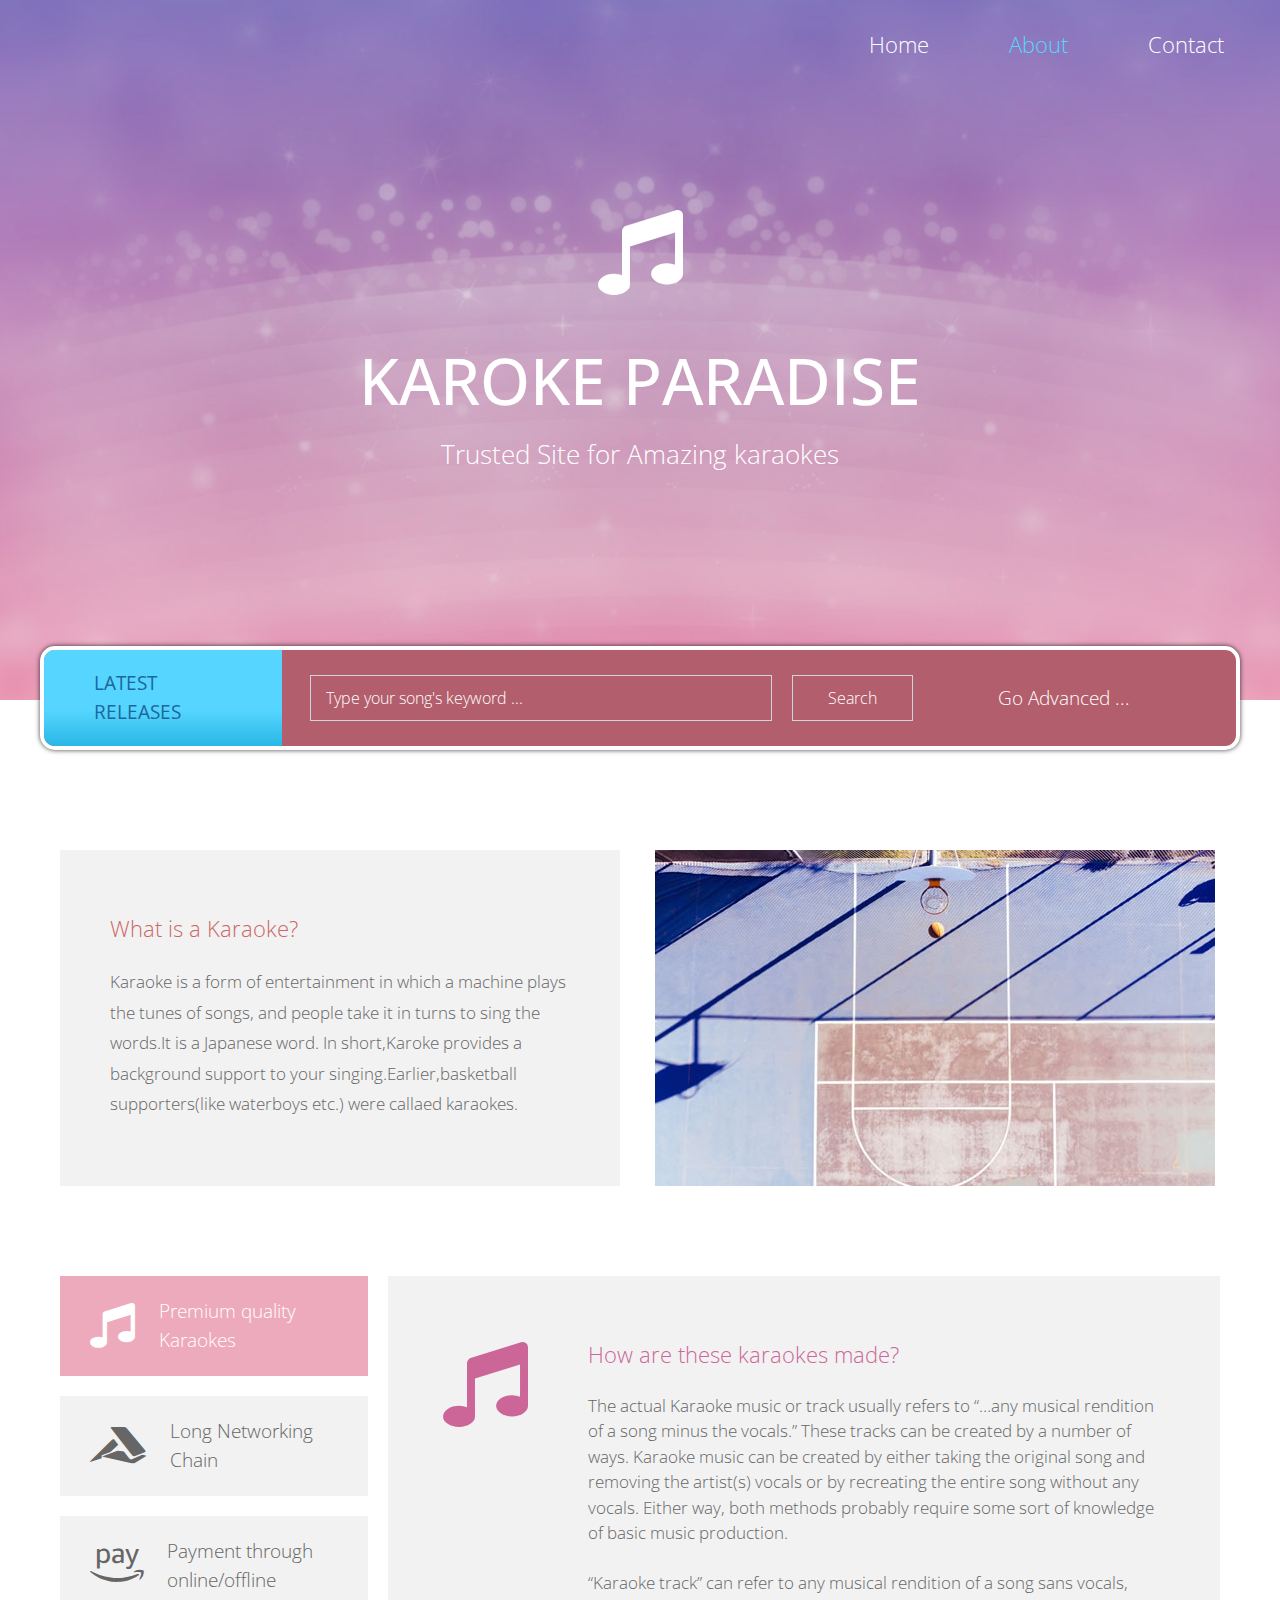
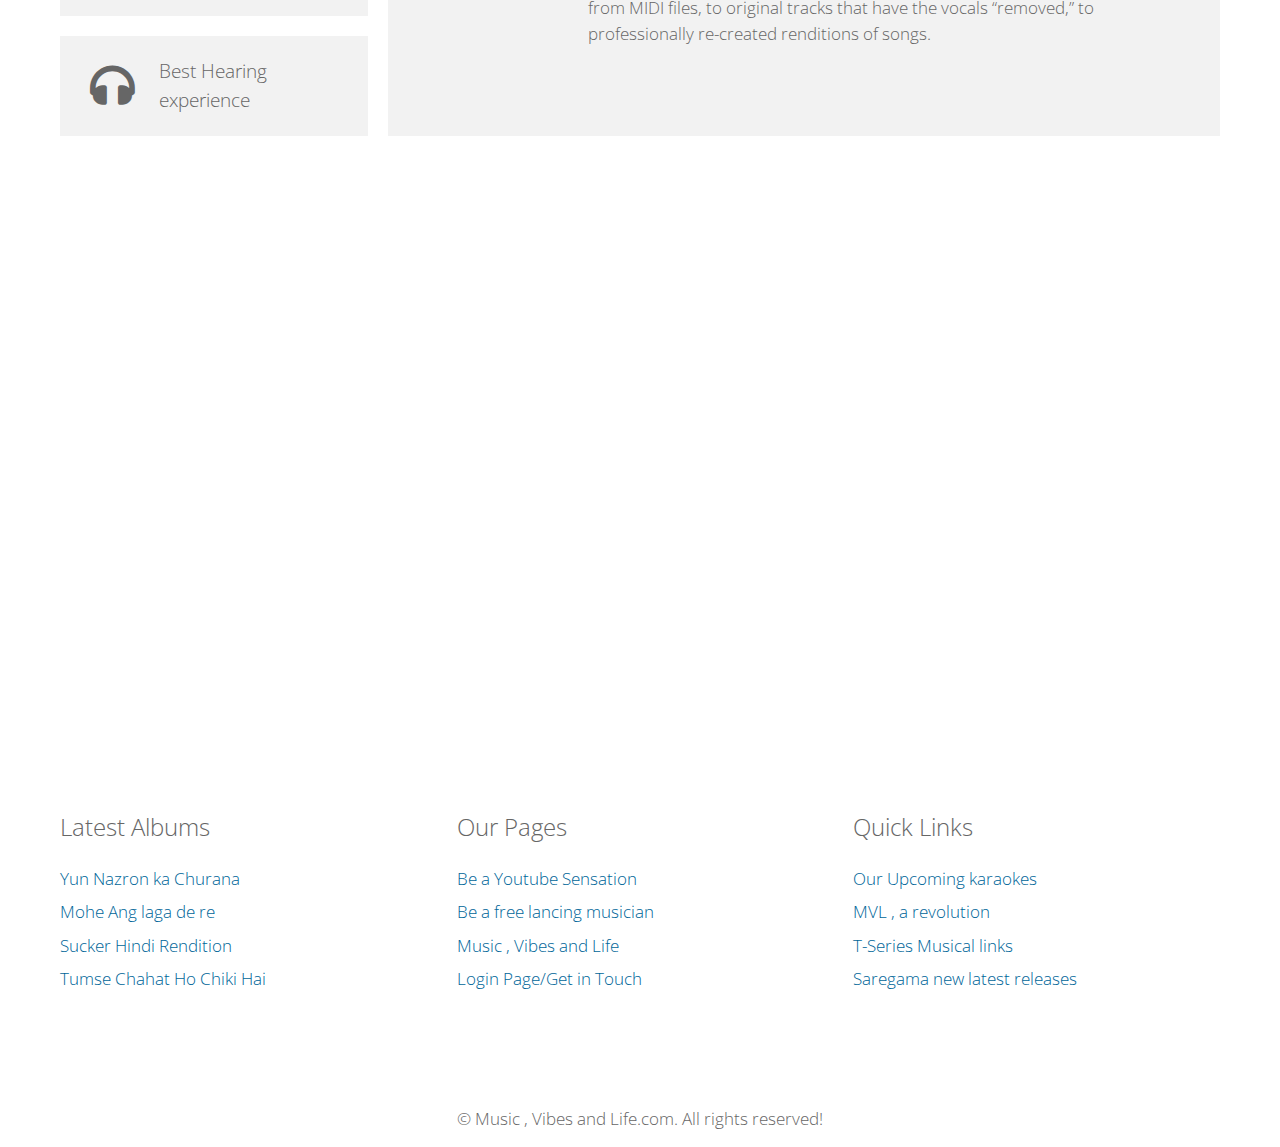
<file: kar/about.html>
<!DOCTYPE html>
<html lang="en">

<head>
  <meta charset="utf-8">
  <meta name="viewport" content="width=device-width, initial-scale=1">

  <title>Karaokes {MVL}-About Page</title>
<!--

Template 2101 Insertion

http://www.tooplate.com/view/2101-insertion

-->
  <!-- load CSS -->
  <link rel="stylesheet" href="https://fonts.googleapis.com/css?family=Open+Sans:300,400">        <!-- Google web font "Open Sans" -->
  <link rel="stylesheet" href="css/bootstrap.min.css">                                            <!-- https://getbootstrap.com/ -->
  <link rel="stylesheet" href="css/fontawesome-all.min.css">                                      <!-- Font awesome -->
  <link rel="stylesheet" href="css/tooplate-style.css">                                           <!-- Templatemo style -->

  <script>
    var renderPage = true;

    if (navigator.userAgent.indexOf('MSIE') !== -1
      || navigator.appVersion.indexOf('Trident/') > 0) {
      /* Microsoft Internet Explorer detected in. */
      alert("Please view this in a modern browser such as Chrome or Microsoft Edge.");
      renderPage = false;
    }
  </script>

</head>

<body>

  <!-- Loader -->
  <div id="loader-wrapper">
    <div id="loader"></div>
    <div class="loader-section section-left"></div>
    <div class="loader-section section-right"></div>
  </div>

  <div class="tm-main">

    <div class="tm-welcome-section">
      <div class="container tm-navbar-container">
        <div class="row">
          <div class="col-xl-12">
            <nav class="navbar navbar-expand-sm">
              <ul class="navbar-nav ml-auto">
                <li class="nav-item">
                  <a href="kar.html" class="nav-link tm-nav-link tm-text-white">Home</a>
                </li>
                <li class="nav-item active">
                  <a href="about.html" class="nav-link tm-nav-link tm-text-white active">About</a>
                </li>
                <li class="nav-item">
                  <a href="contact.html" class="nav-link tm-nav-link tm-text-white">Contact</a>
                </li>
              </ul>
            </nav>
          </div>
        </div>
      </div>

      <div class="container text-center tm-welcome-container">
        <div class="tm-welcome">
          <i class="fas tm-fa-big fa-music tm-fa-mb-big"></i>
          <h1 class="text-uppercase mb-3 tm-site-name">Karoke Paradise</h1>
          <p class="tm-site-description">Trusted Site for Amazing karaokes</p>
        </div>
      </div>

    </div>

    <div class="container">
      <div class="tm-search-form-container">
        <form action="index.html" method="GET" class="form-inline tm-search-form">
          <div class="text-uppercase tm-new-release">Latest Releases</div>
          <div class="form-group tm-search-box">
            <input type="text" name="keyword" class="form-control tm-search-input" placeholder="Type your song's keyword ...">
            <input type="submit" value="Search" class="form-control tm-search-submit">
          </div>
          <div class="form-group tm-advanced-box">
            <a href="#" class="tm-text-white">Go Advanced ...</a>
          </div>
        </form>
      </div>

      <div class="row tm-about-row tm-mt-big tm-mb-medium">
        <div class="col-xl-6 col-lg-6 col-md-12 col-sm-12 tm-about-col-left">
          <div class="tm-v-center tm-bg-gray h-100 tm-about-text">
            <h2 class="tm-text-brown mb-4 tm-about-h2">What is a Karaoke?</h2>
            <p class="tm-about-description mb-0">Karaoke is a form of entertainment in which a machine plays the tunes of songs, and people take it in turns to sing the words.It is a Japanese word. In short,Karoke provides a background support to your singing.Earlier,basketball supporters(like waterboys etc.) were callaed karaokes. </p>
          </div>
        </div>
        <div class="col-xl-6 col-lg-6 col-md-12 col-sm-12">
          <div class="tm-about-img"></div>
        </div>
      </div>

      <div class="row tm-about-row tm-mb-medium">
        <div class="tm-tab-links-container">

          <ul class="nav nav-tabs" id="tmTab" role="tablist">
            <li class="nav-item">
              <a class="nav-link tm-bg-gray tm-media-v-center tm-tab-link active" id="home-tab" data-toggle="tab" href="#tab1" role="tab" aria-controls="home" aria-selected="true">
                <i class="fas fa-2x fa-music pr-4"></i>
                <p class="media-body mb-0 tm-media-link">Premium quality Karaokes</p>
              </a>
            </li>
            <li class="nav-item">
              <a class="nav-link tm-bg-gray tm-media-v-center tm-tab-link" id="profile-tab" data-toggle="tab" href="#tab2" role="tab" aria-controls="profile" aria-selected="false">
                <i class="fab fa-2x fa-accusoft pr-4"></i>
                <p class="media-body mb-0 tm-media-link">Long Networking Chain</p>
              </a>
            </li>
            <li class="nav-item">
              <a class="nav-link tm-bg-gray tm-media-v-center tm-tab-link" id="contact-tab" data-toggle="tab" href="#tab3" role="tab" aria-controls="contact" aria-selected="false">
                <i class="fab fa-2x fa-amazon-pay pr-4"></i>
                <p class="media-body mb-0 tm-media-link">Payment through online/offline</p>
              </a>
            </li>
            <li class="nav-item">
              <a class="nav-link tm-bg-gray tm-media-v-center tm-tab-link" id="contact-tab" data-toggle="tab" href="#tab4" role="tab" aria-controls="contact" aria-selected="false">
                <i class="fas fa-2x fa-headphones pr-4"></i>
                <p class="media-body mb-0 tm-media-link">Best Hearing experience</p>
              </a>
            </li>
          </ul>

        </div>

        <div class="tm-tab-content-container">
          <div class="tab-content h-100 tm-bg-gray" id="myTabContent">
            <div class="tab-pane fade show active" id="tab1" role="tabpanel" aria-labelledby="tab1-tab">
              <div class="media tm-media-2">
                <i class="fas fa-5x fa-music mb-3 tm-text-pink-dark tm-media-2-icon"></i>
                <div class="media-body tm-media-body-2">
                  <h2 class="mb-4 tm-text-pink-dark tm-media-2-header">How are these karaokes made?</h2>
                  <p class="mb-4">The actual Karaoke music or track usually refers to “…any musical rendition of a song minus the vocals.” These tracks can be created by a number of ways. Karaoke music can be created by either taking the original song and removing the artist(s) vocals or by recreating the entire song without any vocals. Either way, both methods probably require some sort of knowledge of basic music production.</p>
                  <p class="mb-4">“Karaoke track” can refer to any musical rendition of a song sans vocals, from MIDI files, to original tracks that have the vocals “removed,” to professionally re-created renditions of songs.</p>
                </div>
              </div>
            </div>

            <div class="tab-pane fade" id="tab2" role="tabpanel" aria-labelledby="tab2-tab">
              <div class="media tm-media-2">
                <i class="fab fa-5x fa-accusoft mb-3 tm-text-pink-dark tm-media-2-icon"></i>
                <div class="media-body tm-media-body-2">
                  <h2 class="mb-4 tm-text-pink-dark tm-media-2-header">Nunc nec luctus eu mi aliquet</h2>
                  <p class="mb-4">Phasellus efficitur, ante et bibendum accumsan, nisi tellus fermentum eros, eget tincidunt enim orci at arcu. Etiam vel ligula non neque pharetra scelerisque mollis ac arcu.</p>
                  <p class="mb-4">In luctus eu turpis sed sodales. Suspendisse nisi ante, dapibus id purus at, tristique ullamcorper dolor. Nullam tempus quam id odio tempus bibendum. Nullam vulputate, justo fermentum interdum fermentum, diam elit iaculis lorem, sed puvina.</p>
                  <a href="#" class="btn btn-secondary">Read More</a>
                </div>
              </div>
            </div>

            <div class="tab-pane fade" id="tab3" role="tabpanel" aria-labelledby="tab3-tab">
              <div class="media tm-media-2">
                <i class="fab fa-5x fa-amazon-pay mb-3 tm-text-pink-dark tm-media-2-icon"></i>
                <div class="media-body tm-media-body-2">
                  <h2 class="mb-4 tm-text-pink-dark tm-media-2-header">Etiam vel ligula eu mi aliquet</h2>
                  <p class="mb-4">Phasellus efficitur, ante et bibendum accumsan, nisi tellus fermentum eros, eget tincidunt enim orci at arcu. Etiam vel ligula non neque pharetra scelerisque mollis ac arcu.</p>
                  <p class="mb-4">In luctus eu turpis sed sodales. Suspendisse nisi ante, dapibus id purus at, tristique ullamcorper dolor. Nullam tempus quam id odio tempus bibendum. Nullam vulputate, justo fermentum interdum fermentum, diam elit iaculis lorem, sed puvina.</p>
                  <a href="#" class="btn btn-secondary">Read More</a>
                </div>
              </div>
            </div>

            <div class="tab-pane fade" id="tab4" role="tabpanel" aria-labelledby="tab4-tab">
              <div class="media tm-media-2">
                <i class="fas fa-5x fa-headphones mb-3 tm-text-pink-dark tm-media-2-icon"></i>
                <div class="media-body tm-media-body-2">
                  <h2 class="mb-4 tm-text-pink-dark tm-media-2-header">Sed id magna eu mi aliquet</h2>
                  <p class="mb-4">Phasellus efficitur, ante et bibendum accumsan, nisi tellus fermentum eros, eget tincidunt enim orci at arcu. Etiam vel ligula non neque pharetra scelerisque mollis ac arcu.</p>
                  <p class="mb-4">In luctus eu turpis sed sodales. Suspendisse nisi ante, dapibus id purus at, tristique ullamcorper dolor. Nullam tempus quam id odio tempus bibendum. Nullam vulputate, justo fermentum interdum fermentum, diam elit iaculis lorem, sed puvina.</p>
                  <a href="#" class="btn btn-secondary">Read More</a>
                </div>
              </div>
            </div>

          </div>

        </div>
      </div>

      <div class="row tm-about-row tm-mb-medium">
        <div class="col-xl-12 col-lg-12 col-md-12 col-sm-12">
          <div class="embed-responsive embed-responsive-21by9">
            <iframe class="embed-responsive-item" src="https://www.youtube.com/embed/EreZNkWzBAw?rel=0" allowfullscreen></iframe>
          </div>
        </div>
      </div>

      <!-- Bottom links -->
      <div class="row tm-about-row tm-mb-medium">
        <div class="col-xl-4 col-lg-4 col-md-4 col-sm-6 mb-4">
          <h4 class="mb-4 tm-font-300">Latest Albums</h4>
          <a href="#" class="tm-text-blue-dark d-block mb-2">Yun Nazron ka Churana</a>
          <a href="#" class="tm-text-blue-dark d-block mb-2">Mohe Ang laga de re</a>
          <a href="#" class="tm-text-blue-dark d-block mb-2">Sucker Hindi Rendition</a>
          <a href="#" class="tm-text-blue-dark d-block">Tumse Chahat Ho Chiki Hai</a>
        </div>
        <div class="col-xl-4 col-lg-4 col-md-4 col-sm-6 mb-4">
          <h4 class="mb-4 tm-font-300">Our Pages</h4>
          <a href="#" class="tm-text-blue-dark d-block mb-2">Be a Youtube Sensation</a>
          <a href="#" class="tm-text-blue-dark d-block mb-2">Be a free lancing musician</a>
          <a href="#" class="tm-text-blue-dark d-block mb-2">Music , Vibes and Life</a>
          <a href="#" class="tm-text-blue-dark d-block">Login Page/Get in Touch</a>
        </div>
        <div class="col-xl-4 col-lg-4 col-md-4 col-sm-6">
          <h4 class="mb-4 tm-font-300">Quick Links</h4>
          <a href="#" class="tm-text-blue-dark d-block mb-2">Our Upcoming karaokes</a>
          <a href="#" class="tm-text-blue-dark d-block mb-2">MVL , a revolution</a>
          <a href="#" class="tm-text-blue-dark d-block mb-2">T-Series Musical links</a>
          <a href="#" class="tm-text-blue-dark d-block">Saregama new latest releases</a>
        </div>
      </div>
      <footer class="row tm-about-row">
        <div class="col-xl-12">
          <p>©  Music , Vibes and Life.com. All rights reserved!</p>
        </div>
      </footer>
    </div> <!-- .container -->

  </div> <!-- .main -->
  <!-- load JS -->
  <script src="js/jquery-3.2.1.slim.min.js"></script> <!-- https://jquery.com/ -->
  <script src="js/bootstrap.min.js"></script>         <!-- https://getbootstrap.com/ -->
  <script>

    /* DOM is ready
    ------------------------------------------------*/
    $(function () {

      if (renderPage) {
        $('body').addClass('loaded');
      }

      $('.tm-current-year').text(new Date().getFullYear());  // Update year in copyright
    });

  </script>
</body>
</html>
</file>
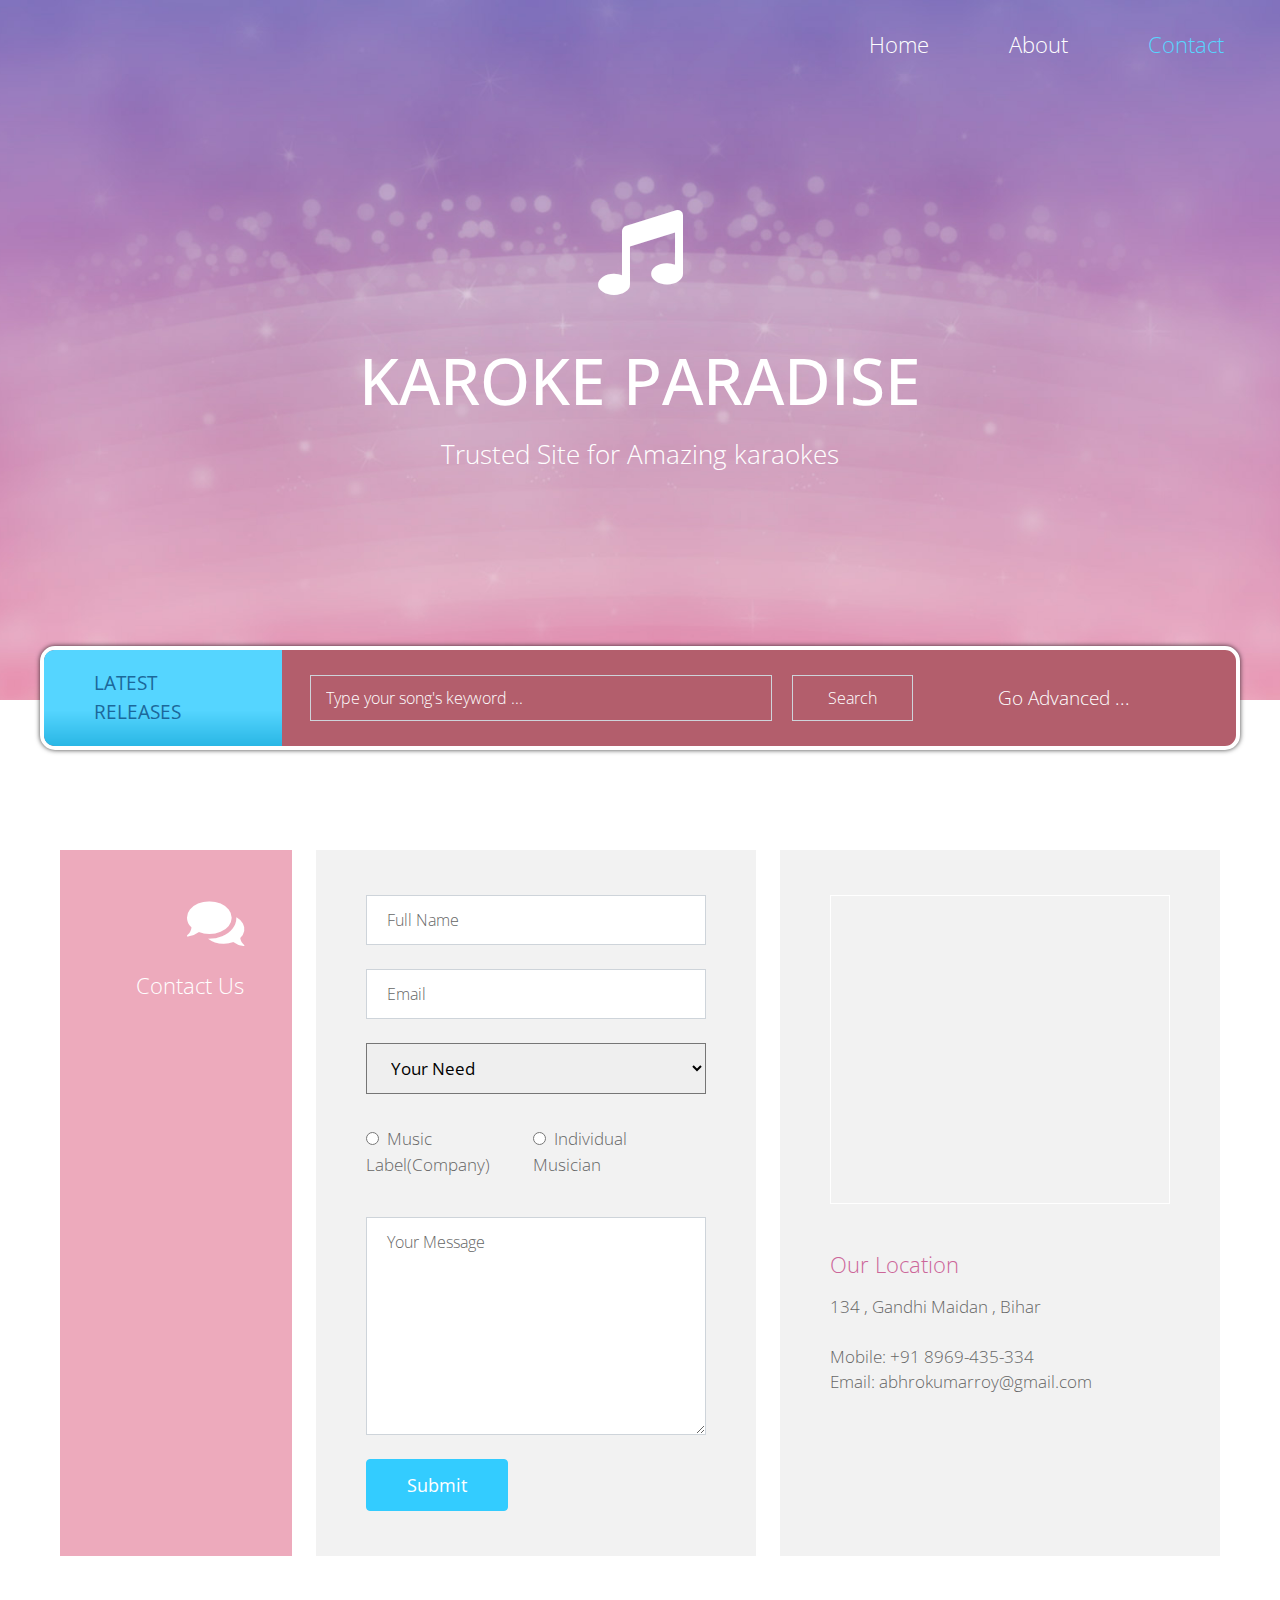
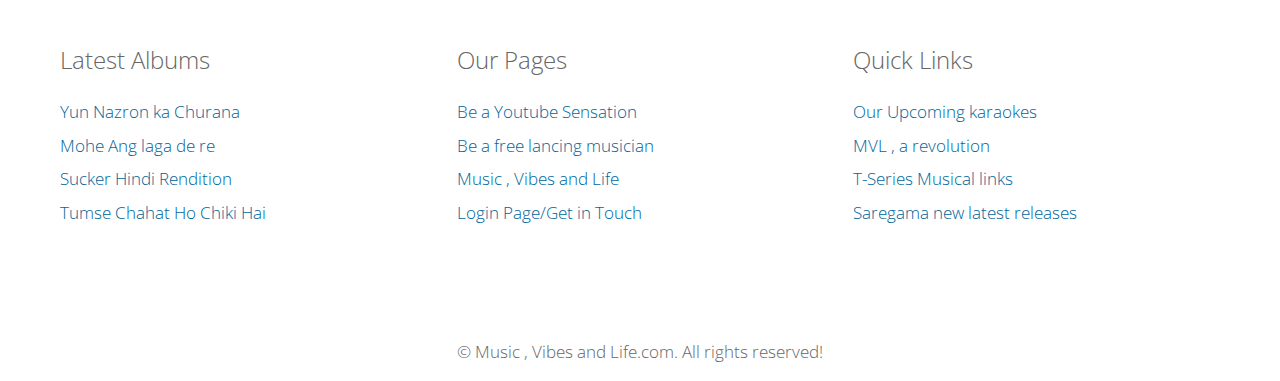
<file: kar/contact.html>
<!DOCTYPE html>
<html lang="en">

<head>
  <meta charset="utf-8">
  <meta name="viewport" content="width=device-width, initial-scale=1">

  <title>Karaokes {MVL}-Contact Page</title>
<!--

Template 2101 Insertion

http://www.tooplate.com/view/2101-insertion

-->
  <!-- load CSS -->
  <link rel="stylesheet" href="https://fonts.googleapis.com/css?family=Open+Sans:300,400">        <!-- Google web font "Open Sans" -->
  <link rel="stylesheet" href="css/bootstrap.min.css">                                            <!-- https://getbootstrap.com/ -->
  <link rel="stylesheet" href="css/fontawesome-all.min.css">                                      <!-- Font awesome -->
  <link rel="stylesheet" href="css/tooplate-style.css">                                           <!-- Templatemo style -->

  <script>
    var renderPage = true;

    if (navigator.userAgent.indexOf('MSIE') !== -1
      || navigator.appVersion.indexOf('Trident/') > 0) {
      /* Microsoft Internet Explorer detected in. */
      alert("Please view this in a modern browser such as Chrome or Microsoft Edge.");
      renderPage = false;
    }
  </script>

</head>

<body>

  <!-- Loader -->
  <div id="loader-wrapper">
    <div id="loader"></div>
    <div class="loader-section section-left"></div>
    <div class="loader-section section-right"></div>
  </div>

  <div class="tm-main">

    <div class="tm-welcome-section">
      <div class="container tm-navbar-container">
        <div class="row">
          <div class="col-xl-12">
            <nav class="navbar navbar-expand-sm">
              <ul class="navbar-nav ml-auto">
                <li class="nav-item">
                  <a href="kar.html" class="nav-link tm-nav-link tm-text-white">Home</a>
                </li>
                <li class="nav-item active">
                  <a href="about.html" class="nav-link tm-nav-link tm-text-white">About</a>
                </li>
                <li class="nav-item">
                  <a href="contact.html" class="nav-link tm-nav-link tm-text-white active">Contact</a>
                </li>
              </ul>
            </nav>
          </div>
        </div>
      </div>

      <div class="container text-center tm-welcome-container">
        <div class="tm-welcome">
          <i class="fas tm-fa-big fa-music tm-fa-mb-big"></i>
          <h1 class="text-uppercase mb-3 tm-site-name">Karoke Paradise</h1>
          <p class="tm-site-description">Trusted Site for Amazing karaokes</p>
        </div>
      </div>

    </div>

    <div class="container">
      <div class="tm-search-form-container">
        <form action="index.html" method="GET" class="form-inline tm-search-form">
          <div class="text-uppercase tm-new-release">Latest Releases</div>
          <div class="form-group tm-search-box">
            <input type="text" name="keyword" class="form-control tm-search-input" placeholder="Type your song's keyword ...">
            <input type="submit" value="Search" class="form-control tm-search-submit">
          </div>
          <div class="form-group tm-advanced-box">
            <a href="#" class="tm-text-white">Go Advanced ...</a>
          </div>
        </form>
      </div>

      <div class="row tm-mt-big tm-about-row tm-mb-medium">
        <div class="col-xl-12 col-lg-12 col-md-12 col-xs-12 tm-contact-col">
          <div class="tm-contact-left tm-bg-pink-light-2 tm-text-white text-right p-md-5 p-4">
            <i class="fas fa-3x fa-comments mb-4"></i>
            <h2 class="tm-media-2-header">Contact Us</h2>
          </div>
          <div class="tm-bg-gray tm-contact-middle">
            <form action="#" method="post">
              <div class="form-group mb-4">
                <input type="text" id="contact_name" name="contact_name" class="form-control" placeholder="Full Name" required/>
              </div>
              <div class="form-group mb-4">
                <input type="email" id="contact_email" name="contact_email" class="form-control" placeholder="Email" required/>
              </div>
              <div class="form-group mb-4">
                <select name="position" class="tm-select" id="position" required>
                  <option value="">Your Need</option>
                  <option value="staff">- Rock Dj Karaoke</option>
                  <option value="manager">- Premium Karaoke</option>
                  <option value="director">- Old Rendition Tunes</option>
                  <option value="owner">- For Personal Use</option>
                </select>
              </div>
              <div class="form-group mb-4 tm-select-group">
                <label class="tm-radio-label mb-0"><input type="radio" name="dept" value="support" class="mr-1" required> Music Label(Company)</label>
                <label class="tm-radio-label"><input type="radio" name="dept" value="sales" class="mr-1" required> Individual Musician</label>
              </div>
              <div class="form-group mb-4">
                <textarea rows="8" id="contact_message" name="contact_message" class="form-control" placeholder="Your Message" required></textarea>
              </div>
              <div class="form-group mb-0">
                <button type="submit" class="btn btn-secondary">Submit</button>
              </div>
            </form>
          </div>
          <div class="tm-bg-gray tm-contact-right">
            <!-- GOOGLE MAP -->
             <div id="google-map" class="text-center mb-5">
             <!-- How to change your own map point
                    1. Go to Google Maps
                    2. Click on your location point
                    3. Click "Share" and choose "Embed map" tab
                    4. Copy only URL and paste it within the src="" field below
              -->
                  <iframe src="https://www.google.com/maps/embed?pb=!1m18!1m12!1m3!1d3647.3030413476204!2d100.5641230193719!3d13.757206847615207!2m3!1f0!2f0!3f0!3m2!1i1024!2i768!4f13.1!3m3!1m2!1s0x0%3A0xf51ce6427b7918fc!2sG+Tower!5e0!3m2!1sen!2sth!4v1510722015945" width="360" height="300" frameborder="0" style="border:0" allowfullscreen></iframe>
             </div>

             <div>
               <h2 class="tm-media-2-header tm-text-pink-dark mb-3">Our Location</h2>
               <address class="mb-4">
                134 , Gandhi Maidan , Bihar
               </address>
                <p class="mb-0">Mobile: <a href="tel: +91-8969-435-334" class="tm-link-gray">+91 8969-435-334</a></p>
                <p class="mb-0">Email: <a href="tel:+0900800770" class="tm-link-gray">abhrokumarroy@gmail.com</a></p>
             </div>
          </div>
        </div>
      </div>

      <!-- Bottom links -->
      <div class="row tm-about-row tm-mb-medium">
        <div class="col-xl-4 col-lg-4 col-md-4 col-sm-6 mb-4">
          <h4 class="mb-4 tm-font-300">Latest Albums</h4>
          <a href="#" class="tm-text-blue-dark d-block mb-2">Yun Nazron ka Churana</a>
          <a href="#" class="tm-text-blue-dark d-block mb-2">Mohe Ang laga de re</a>
          <a href="#" class="tm-text-blue-dark d-block mb-2">Sucker Hindi Rendition</a>
          <a href="#" class="tm-text-blue-dark d-block">Tumse Chahat Ho Chiki Hai</a>
        </div>
        <div class="col-xl-4 col-lg-4 col-md-4 col-sm-6 mb-4">
          <h4 class="mb-4 tm-font-300">Our Pages</h4>
          <a href="#" class="tm-text-blue-dark d-block mb-2">Be a Youtube Sensation</a>
          <a href="#" class="tm-text-blue-dark d-block mb-2">Be a free lancing musician</a>
          <a href="#" class="tm-text-blue-dark d-block mb-2">Music , Vibes and Life</a>
          <a href="#" class="tm-text-blue-dark d-block">Login Page/Get in Touch</a>
        </div>
        <div class="col-xl-4 col-lg-4 col-md-4 col-sm-6">
          <h4 class="mb-4 tm-font-300">Quick Links</h4>
          <a href="#" class="tm-text-blue-dark d-block mb-2">Our Upcoming karaokes</a>
          <a href="#" class="tm-text-blue-dark d-block mb-2">MVL , a revolution</a>
          <a href="#" class="tm-text-blue-dark d-block mb-2">T-Series Musical links</a>
          <a href="#" class="tm-text-blue-dark d-block">Saregama new latest releases</a>
        </div>
      </div>
      <footer class="row tm-about-row">
        <div class="col-xl-12">
          <p>©  Music , Vibes and Life.com. All rights reserved!</p>
        </div>
      </footer>
    </div> <!-- .container -->

  </div> <!-- .main -->

  <!-- load JS -->
  <script src="js/jquery-3.2.1.slim.min.js"></script> <!-- https://jquery.com/ -->
  <script src="js/bootstrap.min.js"></script>         <!-- https://getbootstrap.com/ -->
  <script>

    /* DOM is ready
    ------------------------------------------------*/
    $(function () {

      if (renderPage) {
        $('body').addClass('loaded');
      }

      $('.tm-current-year').text(new Date().getFullYear());  // Update year in copyright
    });

  </script>
</body>
</html>
</file>
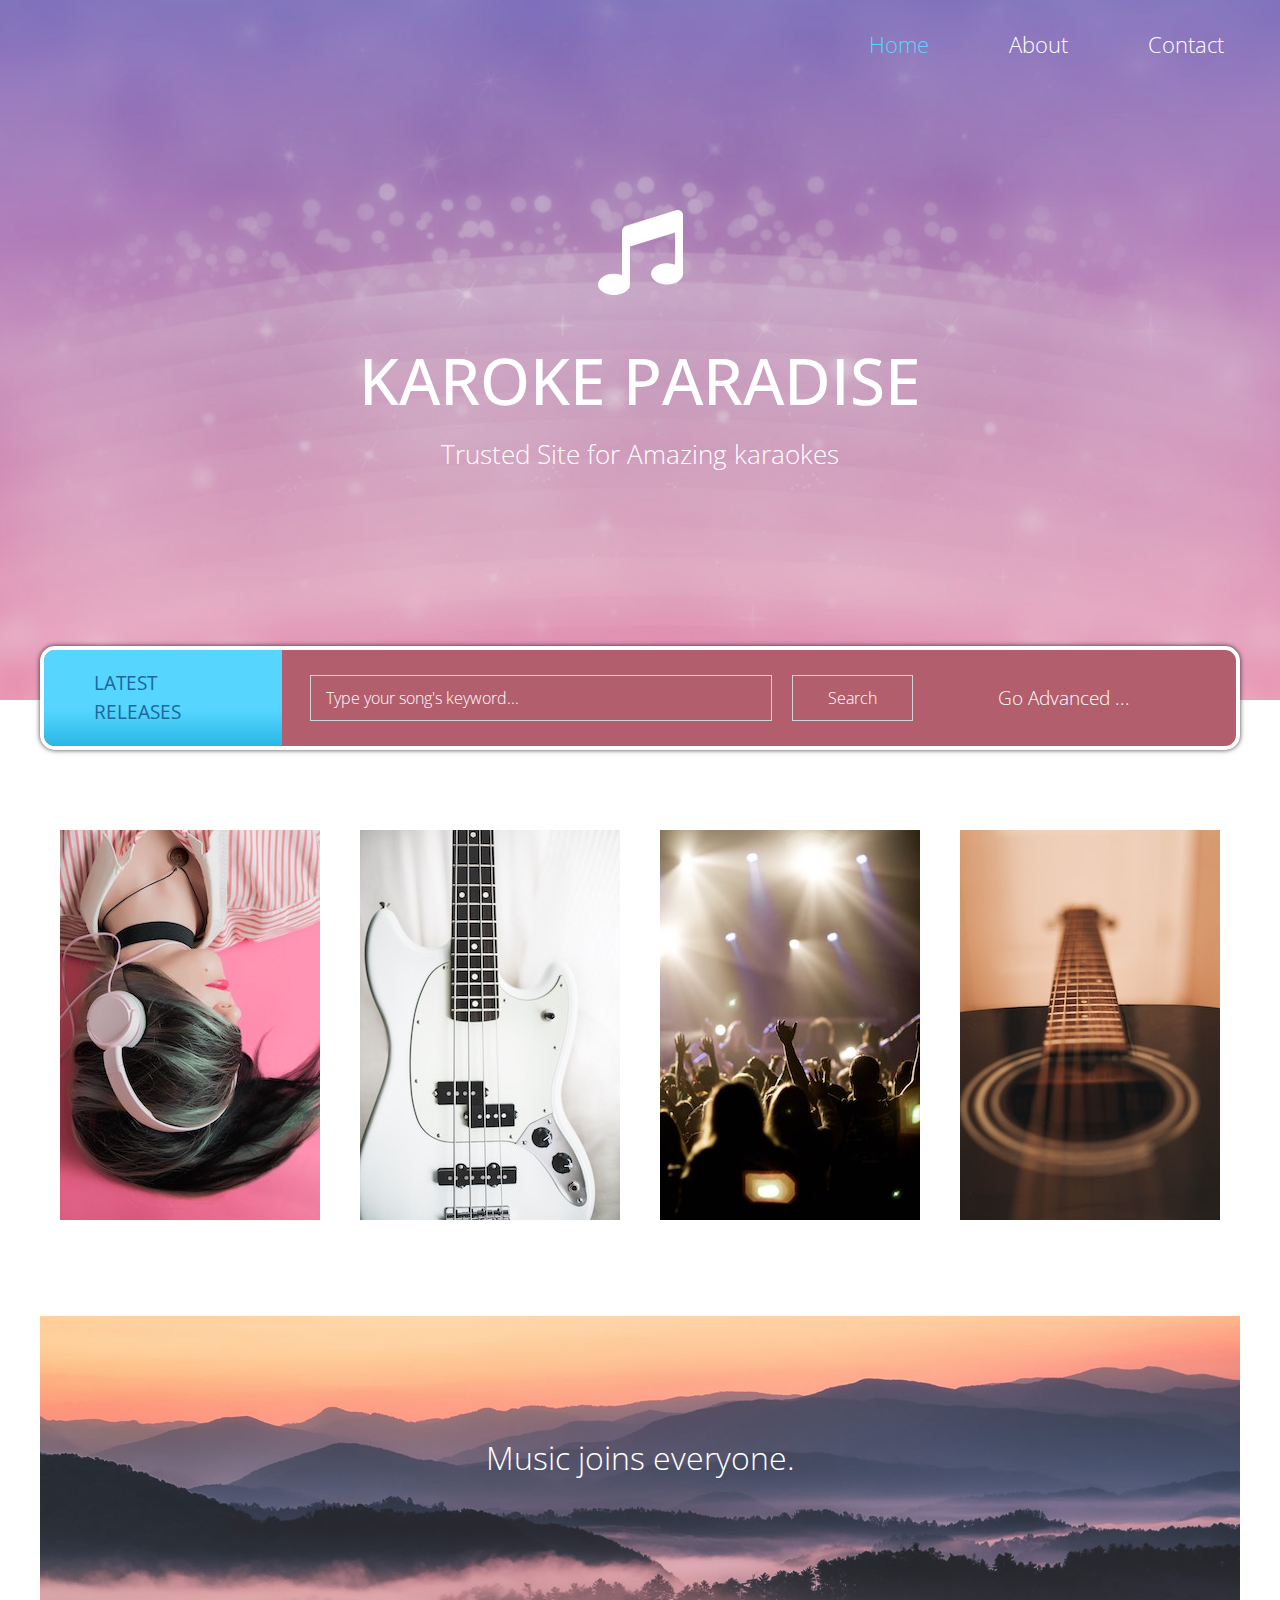
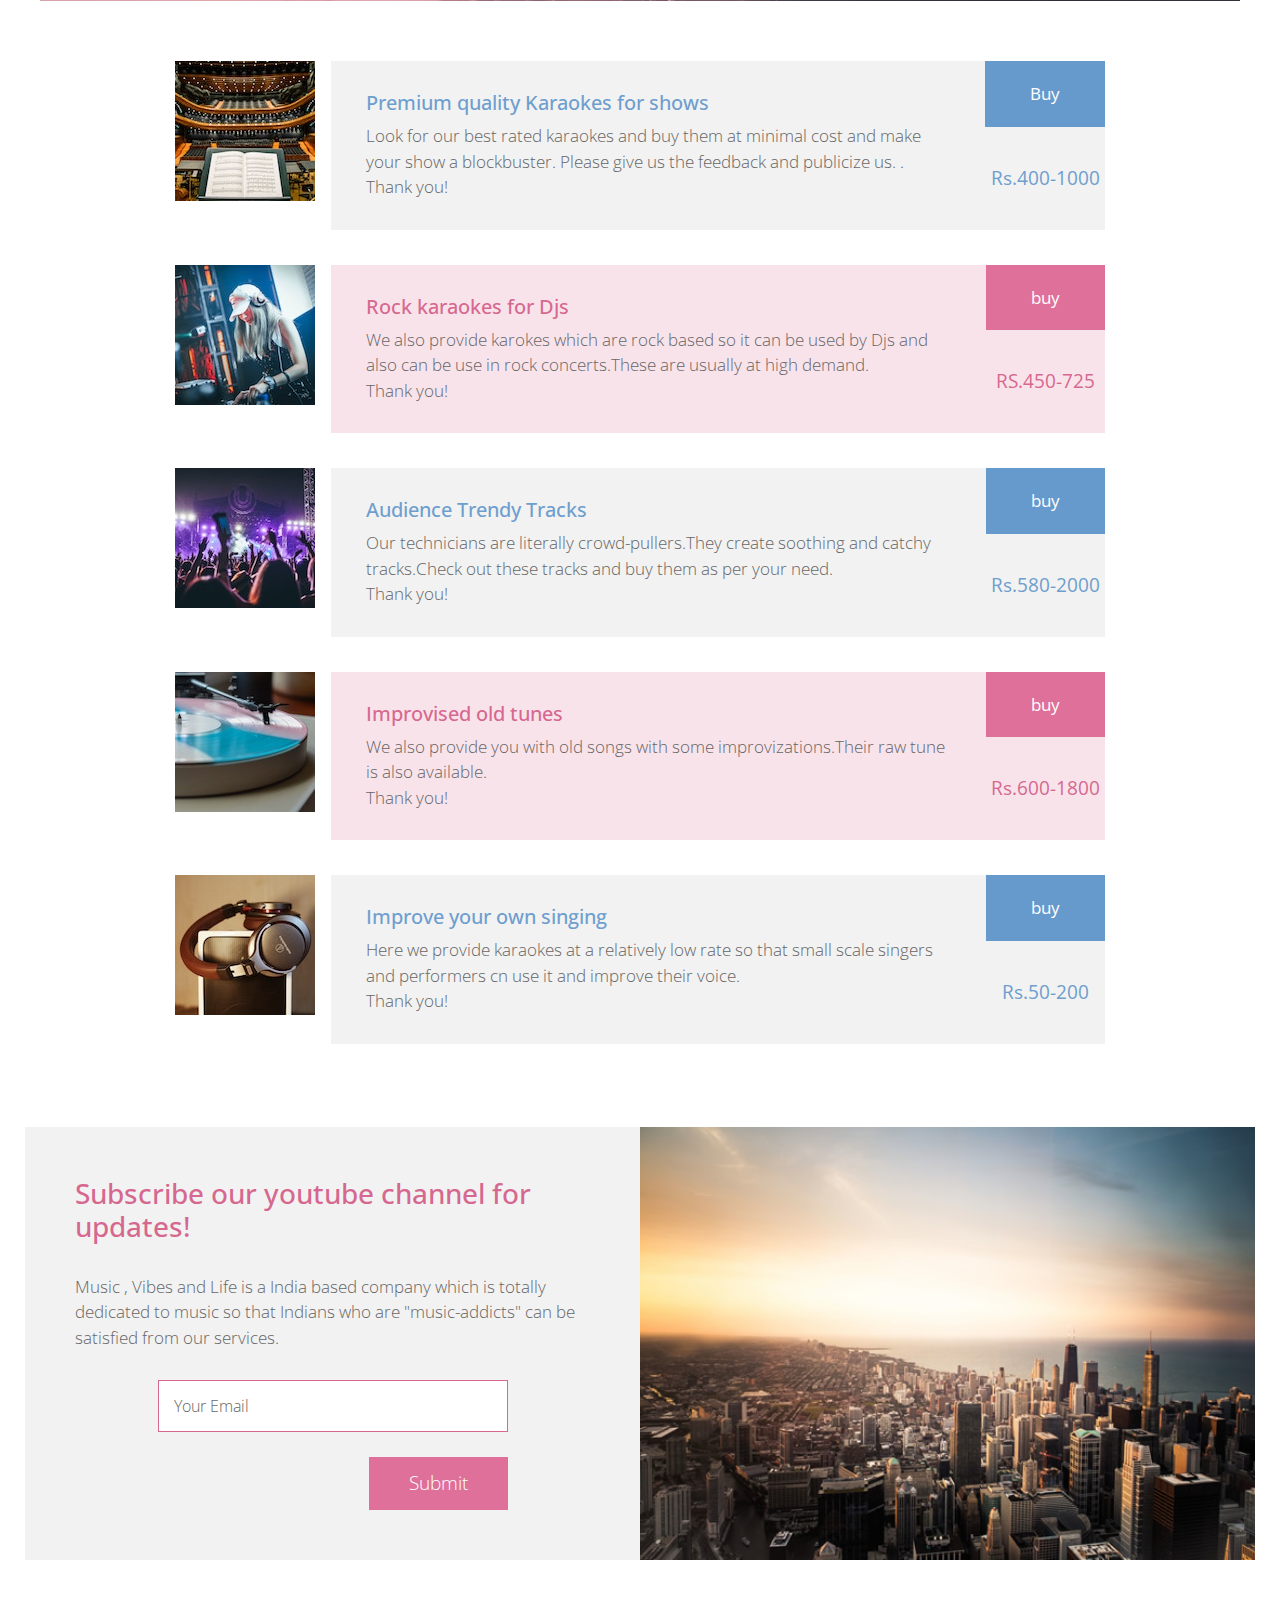
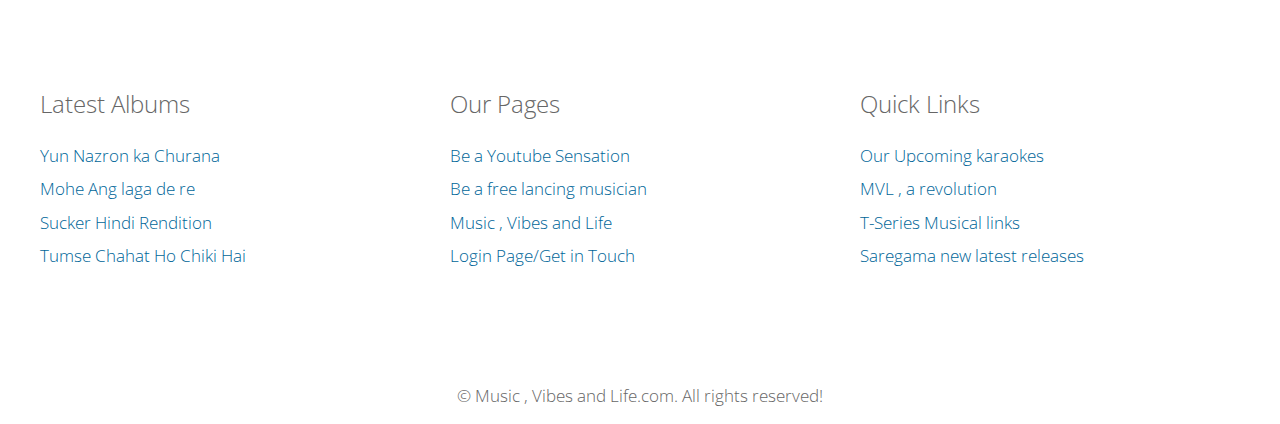
<file: kar/kar.html>
<!DOCTYPE html>
<html lang="en">

<head>
  <meta charset="utf-8">
  <meta name="viewport" content="width=device-width, initial-scale=1">

  <title>Get the karaokes and Enjoy Singing!</title>
<!--

Template 2101 Insertion

http://www.tooplate.com/view/2101-insertion

-->
  <!-- load CSS -->
  <link rel="stylesheet" href="https://fonts.googleapis.com/css?family=Open+Sans:300,400">        <!-- Google web font "Open Sans" -->
  <link rel="stylesheet" href="css/bootstrap.min.css">                                            <!-- https://getbootstrap.com/ -->
  <link rel="stylesheet" href="css/fontawesome-all.min.css">                                      <!-- Font awesome -->
  <link rel="stylesheet" href="css/tooplate-style.css">                                           <!-- Templatemo style -->

  <script>
    var renderPage = true;

    if (navigator.userAgent.indexOf('MSIE') !== -1
      || navigator.appVersion.indexOf('Trident/') > 0) {
      /* Microsoft Internet Explorer detected in. */
      alert("Please view this in a modern browser such as Chrome or Microsoft Edge.");
      renderPage = false;
    }
  </script>

</head>

<body>

  <!-- Loader -->
  <div id="loader-wrapper">
    <div id="loader"></div>
    <div class="loader-section section-left"></div>
    <div class="loader-section section-right"></div>
  </div>

  <div class="tm-main">

    <div class="tm-welcome-section">
      <div class="container tm-navbar-container">
        <div class="row">
          <div class="col-xl-12">
            <nav class="navbar navbar-expand-sm">
              <ul class="navbar-nav ml-auto">
                <li class="nav-item active">
                  <a href="kar.html" class="nav-link tm-nav-link tm-text-white active">Home</a>
                </li>
                <li class="nav-item">
                  <a href="about.html" class="nav-link tm-nav-link tm-text-white">About</a>
                </li>
                <li class="nav-item">
                  <a href="contact.html" class="nav-link tm-nav-link tm-text-white">Contact</a>
                </li>
              </ul>
            </nav>
          </div>
        </div>
      </div>

      <div class="container text-center tm-welcome-container">
        <div class="tm-welcome">
          <i class="fas tm-fa-big fa-music tm-fa-mb-big"></i>
          <h1 class="text-uppercase mb-3 tm-site-name">Karoke Paradise</h1>
          <p class="tm-site-description">Trusted Site for Amazing karaokes</p>
        </div>
      </div>

    </div>

    <div class="container">
      <div class="tm-search-form-container">
        <form action="index.html" method="GET" class="form-inline tm-search-form">
          <div class="text-uppercase tm-new-release">Latest Releases</div>
          <div class="form-group tm-search-box">
            <input type="text" name="keyword" class="form-control tm-search-input" placeholder="Type your song's keyword...">
            <input type="submit" value="Search" class="form-control tm-search-submit">
          </div>
          <div class="form-group tm-advanced-box">
            <a href="#" class="tm-text-white">Go Advanced ...</a>
          </div>
        </form>
      </div>

      <div class="row tm-albums-container grid">
        <div class="col-sm-6 col-12 col-md-6 col-lg-3 col-xl-3 tm-album-col">
          <figure class="effect-sadie">
            <img src="img/insertion-260x390-01.jpg" alt="Image" class="img-fluid">
            <figcaption>
              <h2>First Sample of Karoke</h2>
              <p>Remembering the roots is essential.Check out the first ever produced karaoke by our Company...</p>
            </figcaption>
          </figure>
        </div>
        <div class="col-sm-6 col-12 col-md-6 col-lg-3 col-xl-3 tm-album-col">
          <figure class="effect-sadie">
            <img src="img/insertion-260x390-02.jpg" alt="Image" class="img-fluid">
            <figcaption>
              <h2>Albums Of MVL</h2>
              <p>MVL is a premium quality karaoke producer . Take a look into our albums...</p>
            </figcaption>
          </figure>
        </div>
        <div class="col-sm-6 col-12 col-md-6 col-lg-3 col-xl-3 tm-album-col">
          <figure class="effect-sadie">
            <img src="img/insertion-260x390-03.jpg" alt="Image" class="img-fluid">
            <figcaption>
              <h2>Audience reviews</h2>
              <p>Here are the public review of our shows and albums.Take a look...</p>
            </figcaption>
          </figure>
        </div>
        <div class="col-sm-6 col-12 col-md-6 col-lg-3 col-xl-3 tm-album-col">
          <figure class="effect-sadie">
            <img src="img/insertion-260x390-04.jpg" alt="Image" class="img-fluid">
            <figcaption>
              <h2>Beats center</h2>
              <p>Check out our new beats for music pieces . Hoping all of you will like it...</p>
            </figcaption>
          </figure>
        </div>
      </div>

      <div class="row">
        <div class="col-lg-12">
          <div class="tm-tag-line">
          <h2 class="tm-tag-line-title">Music joins everyone.</h2>
          </div>
        </div>
      </div>

      <div class="row mb-5">
        <div class="col-xl-12">
          <div class="media-boxes">
            <div class="media">
              <img src="img/insertion-140x140-01.jpg" alt="Image" class="mr-3">
              <div class="media-body tm-bg-gray">
                <div class="tm-description-box">
                  <h5 class="tm-text-blue">Premium quality Karaokes for shows</h5>
                  <p class="mb-0">Look for our best rated karaokes and buy them at minimal cost and make your show a blockbuster. Please give us the feedback and publicize us. <a href="https://plus.google.com/+tooplate" target="_parent"></a>. Thank you!</p>
                </div>
                <div class="tm-buy-box">
                  <a href="#" class="tm-bg-blue tm-text-white tm-buy">Buy</a>
                  <span class="tm-text-blue tm-price-tag"> Rs.400-1000</span>
                </div>
              </div>
            </div>

            <div class="media">
              <img src="img/insertion-140x140-02.jpg" alt="Image" class="mr-3">
              <div class="media-body tm-bg-pink-light">
                <div class="tm-description-box">
                  <h5 class="tm-text-pink">Rock karaokes for Djs</h5>
                  <p class="mb-0">We also provide karokes which are rock based so it can be used by Djs and also can be use in rock concerts.These are usually at high demand.<br>Thank you!</p>
                </div>
                <div class="tm-buy-box">
                  <a href="#" class="tm-bg-pink tm-text-white tm-buy">buy</a>
                  <span class="tm-text-pink tm-price-tag">RS.450-725</span>
                </div>
              </div>
            </div>

            <div class="media">
              <img src="img/insertion-140x140-03.jpg" alt="Image" class="mr-3">
              <div class="media-body tm-bg-gray">
                <div class="tm-description-box">
                  <h5 class="tm-text-blue">Audience Trendy Tracks</h5>
                  <p class="mb-0">Our technicians are literally crowd-pullers.They create soothing and catchy tracks.Check out these tracks and buy them as per your need.<br>Thank you!</p>
                </div>
                <div class="tm-buy-box">
                  <a href="#" class="tm-bg-blue tm-text-white tm-buy">buy</a>
                  <span class="tm-text-blue tm-price-tag">Rs.580-2000</span>
                </div>
              </div>
            </div>

            <div class="media">
              <img src="img/insertion-140x140-04.jpg" alt="Image" class="mr-3">
              <div class="media-body tm-bg-pink-light">
                <div class="tm-description-box">
                  <h5 class="tm-text-pink">Improvised old tunes</h5>
                  <p class="mb-0">We also provide you with old songs with some improvizations.Their raw tune is also available.<br>Thank you!</p>
                </div>
                <div class="tm-buy-box">
                  <a href="#" class="tm-bg-pink tm-text-white tm-buy">buy</a>
                  <span class="tm-text-pink tm-price-tag">Rs.600-1800</span>
                </div>
              </div>
            </div>

            <div class="media">
              <img src="img/insertion-140x140-05.jpg" alt="Image" class="mr-3">
              <div class="media-body tm-bg-gray">
                <div class="tm-description-box">
                  <h5 class="tm-text-blue">Improve your own singing</h5>
                  <p class="mb-0">Here we provide karaokes at a relatively low rate so that small scale singers and performers cn use it and improve their voice.<br>Thank you!</p>
                </div>
                <div class="tm-buy-box">
                  <a href="#" class="tm-bg-blue tm-text-white tm-buy">buy</a>
                  <span class="tm-text-blue tm-price-tag">Rs.50-200</span>
                </div>
              </div>
            </div>
          </div> <!-- media-boxes -->
        </div>
      </div>

      <div class="row tm-mb-big tm-subscribe-row">
        <div class="col-xl-6 col-lg-6 col-md-12 col-sm-12 tm-bg-gray tm-subscribe-form">
          <h3 class="tm-text-pink tm-mb-30">Subscribe our youtube channel for updates!</h3>
          <p class="tm-mb-30">Music , Vibes and Life is  a India based company which is totally dedicated to music so that Indians who are "music-addicts" can be satisfied from our services.</p>
          <form action="index.html" method="POST">
            <div class="form-group mb-0">
              <input type="text" class="form-control tm-subscribe-input" placeholder="Your Email">
              <input type="submit" value="Submit" class="tm-bg-pink tm-text-white d-block ml-auto tm-subscribe-btn">
            </div>
          </form>
        </div>
        <div class="col-xl-6 col-lg-6 col-md-12 col-sm-12 img-fluid pl-0 tm-subscribe-img"></div>
      </div>

      <div class="row tm-mb-medium">
        <div class="col-xl-4 col-lg-4 col-md-4 col-sm-6 mb-4">
          <h4 class="mb-4 tm-font-300">Latest Albums</h4>
          <a href="#" class="tm-text-blue-dark d-block mb-2">Yun Nazron ka Churana</a>
          <a href="#" class="tm-text-blue-dark d-block mb-2">Mohe Ang laga de re</a>
          <a href="#" class="tm-text-blue-dark d-block mb-2">Sucker Hindi Rendition</a>
          <a href="#" class="tm-text-blue-dark d-block">Tumse Chahat Ho Chiki Hai</a>
        </div>
        <div class="col-xl-4 col-lg-4 col-md-4 col-sm-6 mb-4">
          <h4 class="mb-4 tm-font-300">Our Pages</h4>
          <a href="#" class="tm-text-blue-dark d-block mb-2">Be a Youtube Sensation</a>
          <a href="#" class="tm-text-blue-dark d-block mb-2">Be a free lancing musician</a>
          <a href="#" class="tm-text-blue-dark d-block mb-2">Music , Vibes and Life</a>
          <a href="#" class="tm-text-blue-dark d-block">Login Page/Get in Touch</a>
        </div>
        <div class="col-xl-4 col-lg-4 col-md-4 col-sm-6">
          <h4 class="mb-4 tm-font-300">Quick Links</h4>
          <a href="#" class="tm-text-blue-dark d-block mb-2">Our Upcoming karaokes</a>
          <a href="#" class="tm-text-blue-dark d-block mb-2">MVL , a revolution</a>
          <a href="#" class="tm-text-blue-dark d-block mb-2">T-Series Musical links</a>
          <a href="#" class="tm-text-blue-dark d-block">Saregama new latest releases</a>
        </div>
      </div>
      <footer class="row">
        <div class="col-xl-12">
          <p>©  Music , Vibes and Life.com. All rights reserved!</p>
        </div>
      </footer>
    </div> <!-- .container -->

  </div> <!-- .main -->

  <!-- load JS -->
  <script src="js/jquery-3.2.1.slim.min.js"></script> <!-- https://jquery.com/ -->
  <script>

    /* DOM is ready
    ------------------------------------------------*/
    $(function () {

      if (renderPage) {
        $('body').addClass('loaded');
      }

      $('.tm-current-year').text(new Date().getFullYear());  // Update year in copyright
    });

  </script>
</body>
</html>
</file>
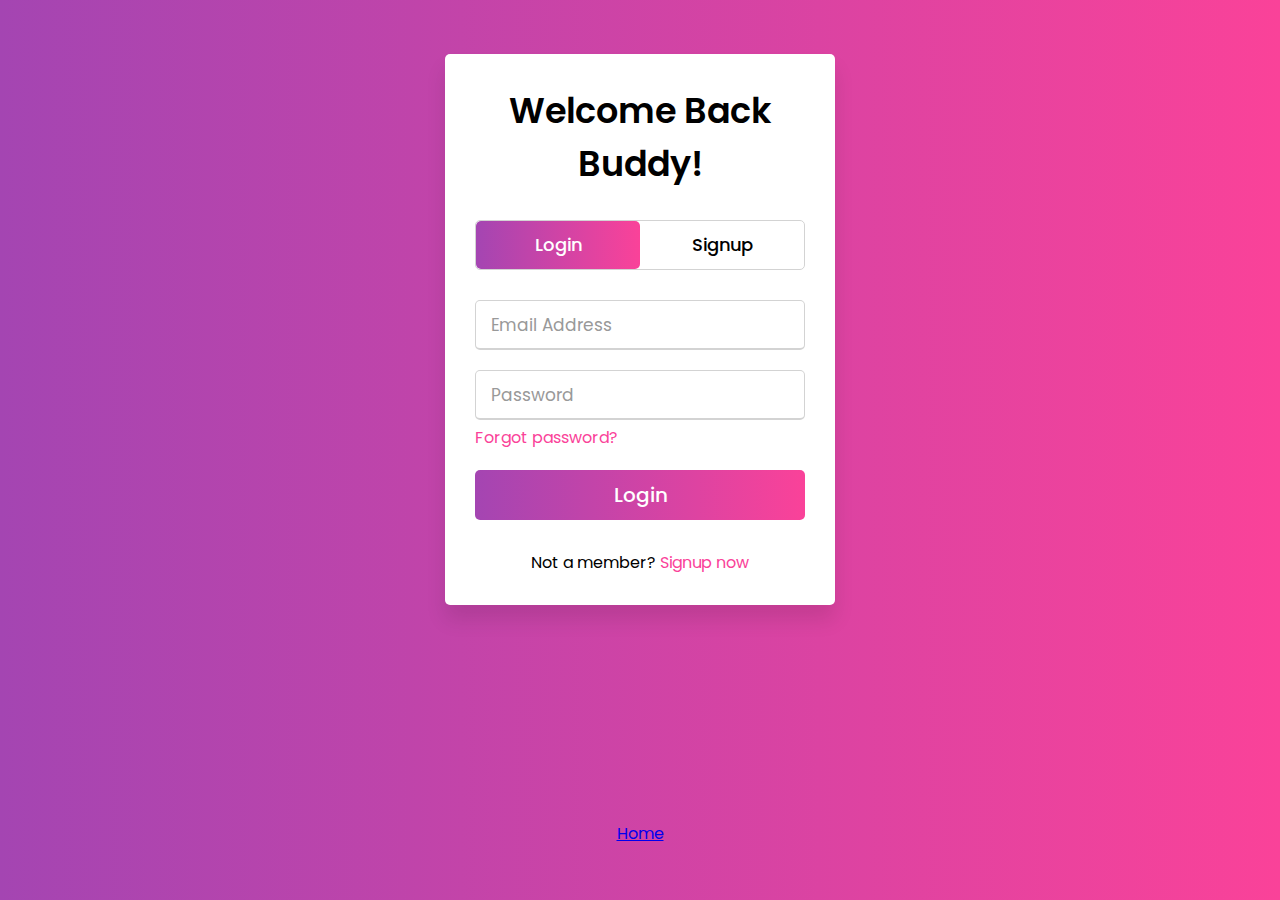
<file: Proceed page/proceed.html>
<!DOCTYPE html>
<html lang="en">
<head>
    <meta charset="utf-8">
    <!-- Somehow I got an error, so I comment the title, just uncomment to show -->
    <!-- <title>Login & Signup Form | CodingNepal</title> -->
    <link rel="stylesheet" href="proceed.css">
    <meta name="viewport" content="width=device-width, initial-scale=1.0">
  </head>
  <body>
    <div class="wrapper">
      <div class="title-text">
        <div class="title login">
Welcome Back Buddy!</div>
<div class="title signup">
Sign Up To Your Stardom</div>
</div>
<div class="form-container">
        <div class="slide-controls">
          <input type="radio" name="slide" id="login" checked>
          <input type="radio" name="slide" id="signup">
          <label for="login" class="slide login">Login</label>
          <label for="signup" class="slide signup">Signup</label>
          <div class="slider-tab">
</div>
</div>
<div class="form-inner">
          <form action="#" class="login">
            <div class="field">
              <input type="text" placeholder="Email Address" required>
            </div>
<div class="field">
              <input type="password" placeholder="Password" required>
            </div>
<div class="pass-link">
<a href="#">Forgot password?</a></div>
<div class="field btn">
              <div class="btn-layer">
</div>
<input type="submit" value="Login">
            </div>
<div class="signup-link">
Not a member? <a href="">Signup now</a></div>
</form>
<form action="#" class="signup">
            <div class="field">
              <input type="text" placeholder="Email Address" required>
            </div>
<div class="field">
              <input type="password" placeholder="Password" required>
            </div>
<div class="field">
              <input type="password" placeholder="Confirm password" required>
            </div>
<div class="field btn">
              <div class="btn-layer">
</div>
<input type="submit" value="Signup">
            </div>
</form>
</div>
</div>
</div>
<script>
      const loginText = document.querySelector(".title-text .login");
      const loginForm = document.querySelector("form.login");
      const loginBtn = document.querySelector("label.login");
      const signupBtn = document.querySelector("label.signup");
      const signupLink = document.querySelector("form .signup-link a");
      signupBtn.onclick = (()=>{
        loginForm.style.marginLeft = "-50%";
        loginText.style.marginLeft = "-50%";
      });
      loginBtn.onclick = (()=>{
        loginForm.style.marginLeft = "0%";
        loginText.style.marginLeft = "0%";
      });
      signupLink.onclick = (()=>{
        signupBtn.click();
        return false;
      });
    </script>

  </body>
</html>
    <h1></h1>
    <a href="index.html">Home</a>
    
</body>
</html>
</file>
<file: kar/css/tooplate-style.css>
/*

Template 2101 Insertion

http://www.tooplate.com/view/2101-insertion

*/


body {
	font-family: 'Open Sans', Helvetica, Arial, sans-serif;
	font-size: 17px;
    font-weight: 300;
    color: #666666;
    overflow-x: hidden;
}

a { transition: all 0.3s ease; }
a:hover, a:focus, a.active {
    color: #58d5ff;
    text-decoration: none;
}

.tm-welcome-section {
    height: 83vh;
    display: flex;
    flex-direction: column;
    align-items: center;
    justify-content: center;
    background-color: #E7A7C0;
    background-image: url('../img/insertion-header.jpg');
    background-repeat: no-repeat;
    background-size: cover;
    background-position: center center;
    color: white;
    max-height: 700px;
    min-height: 400px;
}

.tm-fa-big { font-size: 5em; }
.tm-fa-mb-big { margin-bottom: 3rem; }

.tm-navbar-container {
    position: absolute;
    top: 0;
}

.navbar-nav { margin-right: 0; }
.nav-link { font-size: 1.4rem; }

.tm-site-description {
    font-size: 1.6rem;
    color: white;
}

.navbar-expand-sm .navbar-nav .nav-link { padding: 10px 20px; }
.navbar-nav { flex-direction: row; }
.tm-site-name { font-size: 4rem; }

.tm-search-form-container {
    border-radius: 15px;
    border: 4px solid white;
    background-color: #b35e6c;
    margin-top: -54px;
    -webkit-box-shadow: 0px 0px 5px 0px rgba(0,0,0,0.75);
    -moz-box-shadow: 0px 0px 5px 0px rgba(0,0,0,0.75);
    box-shadow: 0px 0px 5px 0px rgba(0,0,0,0.75);
}

.tm-search-form {
    width: 100%;
    height: 96px;
    font-size: 1.2rem;
}

.tm-search-box {
    padding-left: 28px;
    padding-right: 28px;
    width: 60%;
}

.tm-advanced-box { width: 20%; }

.form-inline .form-control.tm-search-input {
    margin-right: 20px;
    padding: 10px 15px;
    background: transparent;
    color: white;
    width: 70%;
    border-radius: 0;
}

.form-control.tm-search-input::placeholder { /* Chrome, Firefox, Opera, Safari 10.1+ */
    color: #fff;
    opacity: 1; /* Firefox */
}

.form-control.tm-search-input:-ms-input-placeholder { /* Internet Explorer 10-11 */
    color: #fff;
}

.form-control.tm-search-input::-ms-input-placeholder { /* Microsoft Edge */
    color: #fff;
}

.form-control::placeholder { /* Chrome, Firefox, Opera, Safari 10.1+ */
    color: #666666;
    opacity: 1; /* Firefox */
}

.form-control:-ms-input-placeholder { /* Internet Explorer 10-11 */
    color: #666666;
}

.form-control::-ms-input-placeholder { /* Microsoft Edge */
    color: #666666;
}

.form-control {
    font-weight: 300;
    border-radius: 0;
    padding: 12px 20px;
}

.form-control:focus {
    border-color: white;
    box-shadow: none;
}

.tm-search-submit {
    padding: 10px 35px;
    background: transparent;
    color: white;
    border-radius: 0;
}

.tm-search-submit {
    cursor: pointer;
    transition: all 0.3s ease;
}

.tm-search-submit:hover {
    background-color: white;
    color: #B25E6D;
}

.tm-albums-container {
    margin: 80px auto;
    max-width: 260px;
}

.tm-album-col {
    display: flex;
    justify-content: center;
}

.tm-new-release {
    background-image: url(../img/gradient-blue.png);
    background-repeat: no-repeat;
    background-size: cover;
    color: #1C689A;
    height: 100%;
    border-top-left-radius: 10px;
    border-bottom-left-radius: 10px;
    padding-left: 50px;
    padding-right: 50px;
    display: flex;
    align-items: center;
    font-weight: 400;
    width: 20%;
}

/*---------------*/
/***** Sadie *****/
/*---------------*/

.grid figure {
    position: relative;
    float: left;
    overflow: hidden;
    cursor: pointer;
}

.grid figure img {
    position: relative;
    display: block;
    min-height: 100%;
    max-width: 100%;
}

.grid figure figcaption {
    position: absolute;
    top: 0;
    left: 0;
    width: 100%;
    height: 100%;
    padding: 2em;
    color: #fff;
    backface-visibility: hidden;
}

figure.effect-sadie figcaption::before {
    position: absolute;
    top: 0;
    left: 0;
    width: 100%;
    height: 100%;
    background: -webkit-linear-gradient(top, rgba(72,76,97,0) 0%, rgba(72,76,97,0.8) 75%);
    background: linear-gradient(to bottom, rgba(72,76,97,0) 0%, rgba(72,76,97,0.8) 75%);
    content: '';
    opacity: 0;
    -webkit-transform: translate3d(0,50%,0);
    transform: translate3d(0,50%,0);
}

figure.effect-sadie h2 {
    font-size: 1.5rem;
    padding: 1.2rem;
    position: absolute;
    bottom: 10%;
    left: 0;
    width: 100%;
    opacity: 0;
    -webkit-transition: -webkit-transform 0.35s, color 0.35s;
    transition: transform 0.35s, color 0.35s;
    -webkit-transform: translate3d(0,-80%,0);
    transform: translate3d(0,-80%,0);
}

figure.effect-sadie figcaption::before,
figure.effect-sadie p {
    -webkit-transition: opacity 0.35s, -webkit-transform 0.35s;
    transition: opacity 0.35s, transform 0.35s;
}

figure.effect-sadie p {
    position: absolute;
    bottom: 0;
    left: 0;
    padding: 1.2rem;
    margin-bottom: 0;
    width: 100%;
    opacity: 0;
    -webkit-transform: translate3d(0,10px,0);
    transform: translate3d(0,10px,0);
}

figure.effect-sadie:hover h2 {
    opacity: 1;
    -webkit-transform: translate3d(0,-50%,0) translate3d(0,-10px,0);
    transform: translate3d(0,-50%,0) translate3d(0,-10px,0);
}

figure.effect-sadie:hover figcaption::before ,
figure.effect-sadie:hover p {
    opacity: 1;
    -webkit-transform: translate3d(0,0,0);
    transform: translate3d(0,0,0);
}

.tm-tag-line {
    margin-bottom: 60px;
    position: relative;
    min-height: 285px;
    display: flex;
    align-items: center;
    justify-content: center;
    background-image: url(../img/insertion-1800x450.jpg);
    background-size: cover;
    background-repeat: no-repeat;
}

.tm-tag-line-title {
    font-size: 2rem;
    color: white;
    position: relative;
    font-weight: 300;
    margin-bottom: 0;
    padding-left: 20px;
    padding-right: 20px;
    text-align: center;
}

.tm-font-300 { font-weight: 300; }
.tm-text-gray, .tm-link-gray { color: #666666; }
.tm-text-white { color: #fff; }
.tm-text-blue { color: #6e9ece; }
.tm-text-blue-dark { color: #006699; }
.tm-text-pink { color: #D6688F; }
.tm-text-pink-dark { color: #CC6699; }
.tm-text-brown { color: #CC6666; }
.tm-bg-gray { background-color: #F2F2F2; }
.tm-bg-pink { background-color: #de7099; }
.tm-bg-pink-light { background-color: #f9e3eb; }
.tm-bg-pink-light-2 { background-color: #EDAABC; }
.tm-bg-blue { background-color: #6699cc; }

.media-boxes {
    max-width: 930px;
    margin: 0 auto;
}

.media { margin-bottom: 35px; }
.media-body { display: flex; }

.tm-buy-box {
    display: flex;
    flex-direction: column;
    align-items: center;
    justify-content: space-between;
    width: 140px;
}

.tm-buy {
    font-weight: 400;
    width: 100%;
    padding: 20px 45px;
}

.tm-bg-blue.tm-buy:hover,
.tm-bg-blue.tm-buy:focus {
    color: white;
    background-color: #277bcc;
}

.tm-bg-pink.tm-buy:hover,
.tm-bg-pink.tm-buy:focus {
    background-color: #d14579;
    color: white;
}

.tm-description-box { padding: 30px 35px; }

.tm-price-tag {
    width: 100%;
    height: 100%;
    display: flex;
    align-items: center;
    justify-content: center;
    font-size: 1.2rem;
    font-weight: 400;
}

.tm-subscribe-form {
    display: flex;
    flex-direction: column;
    align-items: center;
    justify-content: center;
    padding: 50px;
}

.tm-subscribe-input {
    width: 350px;
    margin-bottom: 25px;
    border-radius: 0;
    border-color: #D6688F;
    padding: 13px 15px;
}

.form-control.tm-subscribe-input:focus { border-color: #df6f98; }

.tm-subscribe-btn {
    border: none;
    padding: 12px 40px;
    font-size: 1.2rem;
    font-weight: 300;
    cursor: pointer;
    transition: all 0.3s ease;
}

.tm-subscribe-btn:hover,
.tm-subscribe-focus {
    background-color: #d14579;
}

.tm-subscribe-img {
    background-image: url(../img/insertion-600x400.jpg);
    background-size: cover;
    background-repeat: no-repeat;
    min-height: 400px;
}

.tm-about-img {
    background-image: url(../img/insertion-560x336-01.jpg);
    background-size: cover;
    background-repeat: no-repeat;
    height: 336px;
    max-width: 560px;
}

.tm-mb-30 { margin-bottom: 30px; }
.tm-mb-medium { margin-bottom: 90px; }
.tm-mb-big { margin-bottom: 130px; }
.tm-mt-big { margin-top: 100px; }

.tm-about-h2 {
    font-size: 1.4rem;
    font-weight: 300;
}

.tm-v-center {
    display: flex;
    flex-direction: column;
    justify-content: center;
}

.tm-media-v-center {
    display: flex;
    align-items: center;
    padding: 33px 30px;
    cursor: pointer;
    transition: all 0.3s ease;
    width: 100%;
    height: 100px;
}

.nav-tabs .nav-item {
    margin-bottom: 20px;
    width: 100%;
}

.nav-tabs .nav-item:last-child { margin-bottom: 0; }
.tm-media-link { font-size: 1.2rem; }

.tm-about-row {
    max-width: 1190px;
    margin-left: auto;
    margin-right: auto;
}

.tm-about-text {
    max-width: 560px;
    padding: 0 50px;
}

.tm-about-description { line-height: 1.8; }

.tm-media-2 {
    padding: 55px;
    margin-bottom: 0;
    height: 100%;
    align-items: center;
}

.tm-media-body-2 { flex-direction: column; }
.tm-media-body-2 .btn { align-self: flex-end; }

.tm-media-2-icon {
    margin-right: 60px;
    align-self: flex-start;
}

.tm-media-2-header {
    font-size: 1.4rem;
    font-weight: 300;
}

.btn-secondary {
    background-color: #33CCFF;
    border-color: #33CCFF;
    font-size: 1.1rem;
    padding: 12px 40px;
}

.btn-secondary:focus,
.btn-secondary:hover {
    background-color: #269dc4;
    border-color: #269dc4;
}

.nav-tabs .nav-link {
    border-radius: 0;
    border: none;
    color: #666666;
}

.nav-tabs { border-bottom: 0; }

.nav-tabs .nav-item.show .nav-link,
.nav-tabs .nav-link.active,
.nav-tabs .nav-link:hover {
    background-color: #EDAABC;
    color: white;
}

.tm-tab-links-container,
.tm-tab-content-container {
    position: relative;
    width: 100%;
    min-height: 1px;
}

.tm-tab-links-container {
    flex: 0 0 28%;
    padding-right: 10px;
    padding-left: 15px;
}

.tm-tab-content-container {
    flex: 0 0 72%;
    padding-right: 15px;
    padding-left: 10px;
}

.tab-content {
    display: flex;
    align-items: center;
}

.tm-contact-col {
    display: flex;
    justify-content: space-between;
}

.tm-contact-left {
    flex: 0 0 20%;
    margin-right: 20px;
}

.tm-contact-middle {
    margin-right: 20px;
    padding: 45px 50px;
}

.tm-contact-right { padding: 45px 50px; }

.tm-contact-middle,
.tm-contact-right {
    flex: 0 0 38%;
    max-width: 440px;
}

.tm-select {
    border-radius: 0;
    width: 100%;
    padding: 12px 20px;
}

.tm-select-group {
    padding: 8px 0;
    display: flex;
    justify-content: space-between;
}

.tm-radio-label { cursor: pointer; }
.tm-radio-label:last-child { margin-right: 15px; }
iframe { max-width: 100%; }
#google-map { border: 1px solid #fff; }

/* Loader */
#loader-wrapper {
    position: fixed;
    top: 0;
    left: 0;
    width: 100%;
    height: 100%;
    z-index: 2000;
}
#loader {
    display: block;
    position: relative;
    left: 50%;
    top: 50%;
    width: 150px;
    height: 150px;
    margin: -75px 0 0 -75px;
    border-radius: 50%;
    border: 3px solid transparent;
    border-top-color: #3498db;

    -webkit-animation: spin 2s linear infinite; /* Chrome, Opera 15+, Safari 5+ */
    animation: spin 2s linear infinite; /* Chrome, Firefox 16+, IE 10+, Opera */

    z-index: 1001;
}

#loader:before {
    content: "";
    position: absolute;
    top: 5px;
    left: 5px;
    right: 5px;
    bottom: 5px;
    border-radius: 50%;
    border: 3px solid transparent;
    border-top-color: #e74c3c;

    -webkit-animation: spin 3s linear infinite; /* Chrome, Opera 15+, Safari 5+ */
    animation: spin 3s linear infinite; /* Chrome, Firefox 16+, IE 10+, Opera */
}

#loader:after {
    content: "";
    position: absolute;
    top: 15px;
    left: 15px;
    right: 15px;
    bottom: 15px;
    border-radius: 50%;
    border: 3px solid transparent;
    border-top-color: #f9c922;

    -webkit-animation: spin 1.5s linear infinite; /* Chrome, Opera 15+, Safari 5+ */
      animation: spin 1.5s linear infinite; /* Chrome, Firefox 16+, IE 10+, Opera */
}

@-webkit-keyframes spin {
    0%   {
        -webkit-transform: rotate(0deg);  /* Chrome, Opera 15+, Safari 3.1+ */
        -ms-transform: rotate(0deg);  /* IE 9 */
        transform: rotate(0deg);  /* Firefox 16+, IE 10+, Opera */
    }
    100% {
        -webkit-transform: rotate(360deg);  /* Chrome, Opera 15+, Safari 3.1+ */
        -ms-transform: rotate(360deg);  /* IE 9 */
        transform: rotate(360deg);  /* Firefox 16+, IE 10+, Opera */
    }
}
@keyframes spin {
    0%   {
        -webkit-transform: rotate(0deg);  /* Chrome, Opera 15+, Safari 3.1+ */
        -ms-transform: rotate(0deg);  /* IE 9 */
        transform: rotate(0deg);  /* Firefox 16+, IE 10+, Opera */
    }
    100% {
        -webkit-transform: rotate(360deg);  /* Chrome, Opera 15+, Safari 3.1+ */
        -ms-transform: rotate(360deg);  /* IE 9 */
        transform: rotate(360deg);  /* Firefox 16+, IE 10+, Opera */
    }
}

#loader-wrapper .loader-section {
    position: fixed;
    top: 0;
    width: 51%;
    height: 100%;
    background: #222222;
    z-index: 1000;
    -webkit-transform: translateX(0);  /* Chrome, Opera 15+, Safari 3.1+ */
    -ms-transform: translateX(0);  /* IE 9 */
    transform: translateX(0);  /* Firefox 16+, IE 10+, Opera */
}

#loader-wrapper .loader-section.section-left {
    left: 0;
}

#loader-wrapper .loader-section.section-right {
    right: 0;
}

/* Loaded */
.loaded #loader-wrapper .loader-section.section-left {
    -webkit-transform: translateX(-100%);  /* Chrome, Opera 15+, Safari 3.1+ */
        -ms-transform: translateX(-100%);  /* IE 9 */
            transform: translateX(-100%);  /* Firefox 16+, IE 10+, Opera */

    -webkit-transition: all 0.7s 0.3s cubic-bezier(0.645, 0.045, 0.355, 1.000);
            transition: all 0.7s 0.3s cubic-bezier(0.645, 0.045, 0.355, 1.000);
}

.loaded #loader-wrapper .loader-section.section-right {
    -webkit-transform: translateX(100%);  /* Chrome, Opera 15+, Safari 3.1+ */
        -ms-transform: translateX(100%);  /* IE 9 */
            transform: translateX(100%);  /* Firefox 16+, IE 10+, Opera */

-webkit-transition: all 0.7s 0.3s cubic-bezier(0.645, 0.045, 0.355, 1.000);
    transition: all 0.7s 0.3s cubic-bezier(0.645, 0.045, 0.355, 1.000);
}

.loaded #loader {
    opacity: 0;
    -webkit-transition: all 0.3s ease-out;
            transition: all 0.3s ease-out;
}
.loaded #loader-wrapper {
    visibility: hidden;

    -webkit-transform: translateY(-100%);  /* Chrome, Opera 15+, Safari 3.1+ */
        -ms-transform: translateY(-100%);  /* IE 9 */
            transform: translateY(-100%);  /* Firefox 16+, IE 10+, Opera */

    -webkit-transition: all 0.3s 1s ease-out;
            transition: all 0.3s 1s ease-out;
}

/* JavaScript Turned Off */
.no-js #loader-wrapper { display: none; }

@media (min-width: 576px) {
    .tm-albums-container { max-width: none; }
    .navbar-expand-sm .navbar-nav .nav-link { padding: 20px 40px; }
    .navbar-nav { margin-right: -40px; }
}

@media (min-width: 768px) {
    .tm-albums-container { max-width: 540px; }
}

@media (min-width: 992px){
    .tm-albums-container { max-width: none; }
    figure.effect-sadie h2 { bottom: 20%; }
}

@media (min-width: 1200px){
    .container { max-width: 1230px; }
    figure.effect-sadie h2 { bottom: 10%; }
    .tm-radio-label:last-child { margin-right: 30px; }
}

@media (max-width: 1199px) {
    .tm-new-release {
        font-size: 1.1rem;
        padding-left: 35px;
        padding-right: 35px;
    }
}

@media (max-width: 991px) {
    .tm-welcome-section { height: 70vh; }

    .tm-about-col-left { margin-bottom: 20px; }
    .tm-about-text { padding: 50px; }

    .tm-about-text, .tm-about-img {
        margin-left: auto;
        margin-right: auto;
    }

    .form-inline .form-control.tm-search-input {
        width: 60%;
    }

    .tm-advanced-box {
        font-size: 1rem;
        padding-right: 30px;
    }

    .tm-subscribe-img { padding-right: 0; }
    .tm-mt-big { margin-top: 60px; }
    .tm-mb-big { margin-bottom: 80px; }
    .tm-mb-medium { margin-bottom: 40px; }

    .tm-subscribe-row {
        max-width: 600px;
        margin-left: auto;
        margin-right: auto;
    }

    .tm-tab-link { padding: 15px 25px; }
    .tm-tab-link .fa-2x { font-size: 1.8rem; }
    .tm-tab-link .tm-media-link { font-size: 1rem; }
	
	.tm-tab-links-container {
        flex: 0 0 100%;
        padding-right: 15px;
    }
    .tm-tab-content-container {
        flex: 0 0 100%;
        margin-top: 15px;
        padding-left: 15px;
    }
	
    .tm-media-2-icon { margin-right: 30px; }
    .tm-media-2 { padding: 35px 30px; }
    .tm-contact-col { flex-wrap: wrap; }
    .tm-contact-left {
        flex: 0 0 30%;
        margin-right: 0;
    }

    .tm-contact-middle {
        flex: 0 0 67%;
        margin-right: 0;
        max-width: none;
    }

    .tm-contact-right {
        flex: 0 0 100%;
        margin-top: 20px;
        max-width: none;
    }

    iframe { width: 100%; }
}

@media (max-width: 767px) {
    .tm-welcome-section { height: 60vh; }
    .tm-fa-big { font-size: 4em; }
    .tm-fa-mb-big { margin-bottom: 2rem; }
    .tm-site-name { font-size: 3rem; }
    .tm-site-description { font-size: 1.3rem; }
    .tm-new-release {
        width: 100%;
        padding: 20px;
        justify-content: center;
        border-top-right-radius: 10px;
        border-bottom-left-radius: 0;
    }

    .tm-search-form {
        flex-flow: column;
        height: auto;
    }

    .form-inline .form-group.tm-search-box {
        margin-top: 20px;
        margin-bottom: 20px;
        width: 100%;
    }

    .form-inline .form-control.tm-search-input {
        width: calc(100% - 141px);
    }

    .form-inline .form-control.tm-search-submit {
        width: 121px;
    }

    .form-inline .form-group.tm-advanced-box {
        width: auto;
        margin-bottom: 20px;
        margin-top: 10px;
        padding-right: 0;
    }

    .tm-search-form-container { margin-top: -70px; }
    .tm-tab-link { padding: 33px 30px; }
    .tm-tab-link .fa-2x { font-size: 2rem; }
    .tm-tab-link .tm-media-link { font-size: 1.4rem; }
}

@media (max-width: 575px) {
    .container { max-width: 540px; }
    .form-inline .form-control.tm-search-input {
        width: 100%;
        margin-bottom: 20px;
    }

    .tm-search-submit {
        margin-left: auto;
        margin-right: auto;
    }

    .tm-albums-container {
        margin-top: 40px;
        margin-bottom: 40px;
    }

    .tm-contact-left,
    .tm-contact-middle {
        flex: 0 0 100%;
    }

    .tm-contact-middle {
        margin-top: 20px;
    }

    .tm-contact-middle,
    .tm-contact-right {
        padding: 35px 30px;
    }
}

@media (max-width: 500px) {
    .media { flex-direction: column; }
    .media-body { margin-top: 15px; }
}

@media (max-width: 420px) {
    .tm-subscribe-input { width: 260px; }
    .tm-fa-big { font-size: 3rem; }
    .tm-fa-mb-big { margin-bottom: 1.5rem; }
    .tm-site-name { font-size: 2.4rem; }
    .tm-site-description { font-size: 1.2rem; }
}
</file>
<file: Proceed page/proceed.css>
@import url('https://fonts.googleapis.com/css?family=Poppins:400,500,600,700&display=swap');
*{
  margin: 0;
  padding: 0;
  box-sizing: border-box;
  font-family: 'Poppins', sans-serif;
}
html,body{
  display: grid;
  height: 100%;
  width: 100%;
  place-items: center;
  background: -webkit-linear-gradient(left, #a445b2, #fa4299);
}
::selection{
  background: #fa4299;
  color: #fff;
}
.wrapper{
  overflow: hidden;
  max-width: 390px;
  background: #fff;
  padding: 30px;
  border-radius: 5px;
  box-shadow: 0px 15px 20px rgba(0,0,0,0.1);
}
.wrapper .title-text{
  display: flex;
  width: 200%;
}
.wrapper .title{
  width: 50%;
  font-size: 35px;
  font-weight: 600;
  text-align: center;
  transition: all 0.6s cubic-bezier(0.68,-0.55,0.265,1.55);
}
.wrapper .slide-controls{
  position: relative;
  display: flex;
  height: 50px;
  width: 100%;
  overflow: hidden;
  margin: 30px 0 10px 0;
  justify-content: space-between;
  border: 1px solid lightgrey;
  border-radius: 5px;
}
.slide-controls .slide{
  height: 100%;
  width: 100%;
  color: #fff;
  font-size: 18px;
  font-weight: 500;
  text-align: center;
  line-height: 48px;
  cursor: pointer;
  z-index: 1;
  transition: all 0.6s ease;
}
.slide-controls label.signup{
  color: #000;
}
.slide-controls .slider-tab{
  position: absolute;
  height: 100%;
  width: 50%;
  left: 0;
  z-index: 0;
  border-radius: 5px;
  background: -webkit-linear-gradient(left, #a445b2, #fa4299);
  transition: all 0.6s cubic-bezier(0.68,-0.55,0.265,1.55);
}
input[type="radio"]{
  display: none;
}
#signup:checked ~ .slider-tab{
  left: 50%;
}
#signup:checked ~ label.signup{
  color: #fff;
  cursor: default;
  user-select: none;
}
#signup:checked ~ label.login{
  color: #000;
}
#login:checked ~ label.signup{
  color: #000;
}
#login:checked ~ label.login{
  cursor: default;
  user-select: none;
}
.wrapper .form-container{
  width: 100%;
  overflow: hidden;
}
.form-container .form-inner{
  display: flex;
  width: 200%;
}
.form-container .form-inner form{
  width: 50%;
  transition: all 0.6s cubic-bezier(0.68,-0.55,0.265,1.55);
}
.form-inner form .field{
  height: 50px;
  width: 100%;
  margin-top: 20px;
}
.form-inner form .field input{
  height: 100%;
  width: 100%;
  outline: none;
  padding-left: 15px;
  border-radius: 5px;
  border: 1px solid lightgrey;
  border-bottom-width: 2px;
  font-size: 17px;transition: all 0.3s ease;
}
.form-inner form .field input:focus{
  border-color: #fc83bb;
  /* box-shadow: inset 0 0 3px #fb6aae; */
}
.form-inner form .field input::placeholder{
  color: #999;
  transition: all 0.3s ease;
}
form .field input:focus::placeholder{
  color: #b3b3b3;
}
.form-inner form .pass-link{
  margin-top: 5px;
}
.form-inner form .signup-link{
  text-align: center;
  margin-top: 30px;
}
.form-inner form .pass-link a,
.form-inner form .signup-link a{
  color: #fa4299;
  text-decoration: none;
}
.form-inner form .pass-link a:hover,
.form-inner form .signup-link a:hover{
  text-decoration: underline;
}
form .btn{
  height: 50px;
  width: 100%;
  border-radius: 5px;
  position: relative;
  overflow: hidden;
}
form .btn .btn-layer{
  height: 100%;
  width: 300%;
  position: absolute;
  left: -100%;
  background: -webkit-linear-gradient(right, #a445b2, #fa4299, #a445b2, #fa4299);
  border-radius: 5px;
  transition: all 0.4s ease;;
}
form .btn:hover .btn-layer{
  left: 0;
}
form .btn input[type="submit"]{
  height: 100%;
  width: 100%;
  z-index: 1;
  position: relative;
  background: none;
  border: none;
  color: #fff;
  padding-left: 0;
  border-radius: 5px;
  font-size: 20px;
  font-weight: 500;
  cursor: pointer;
}
</file>
